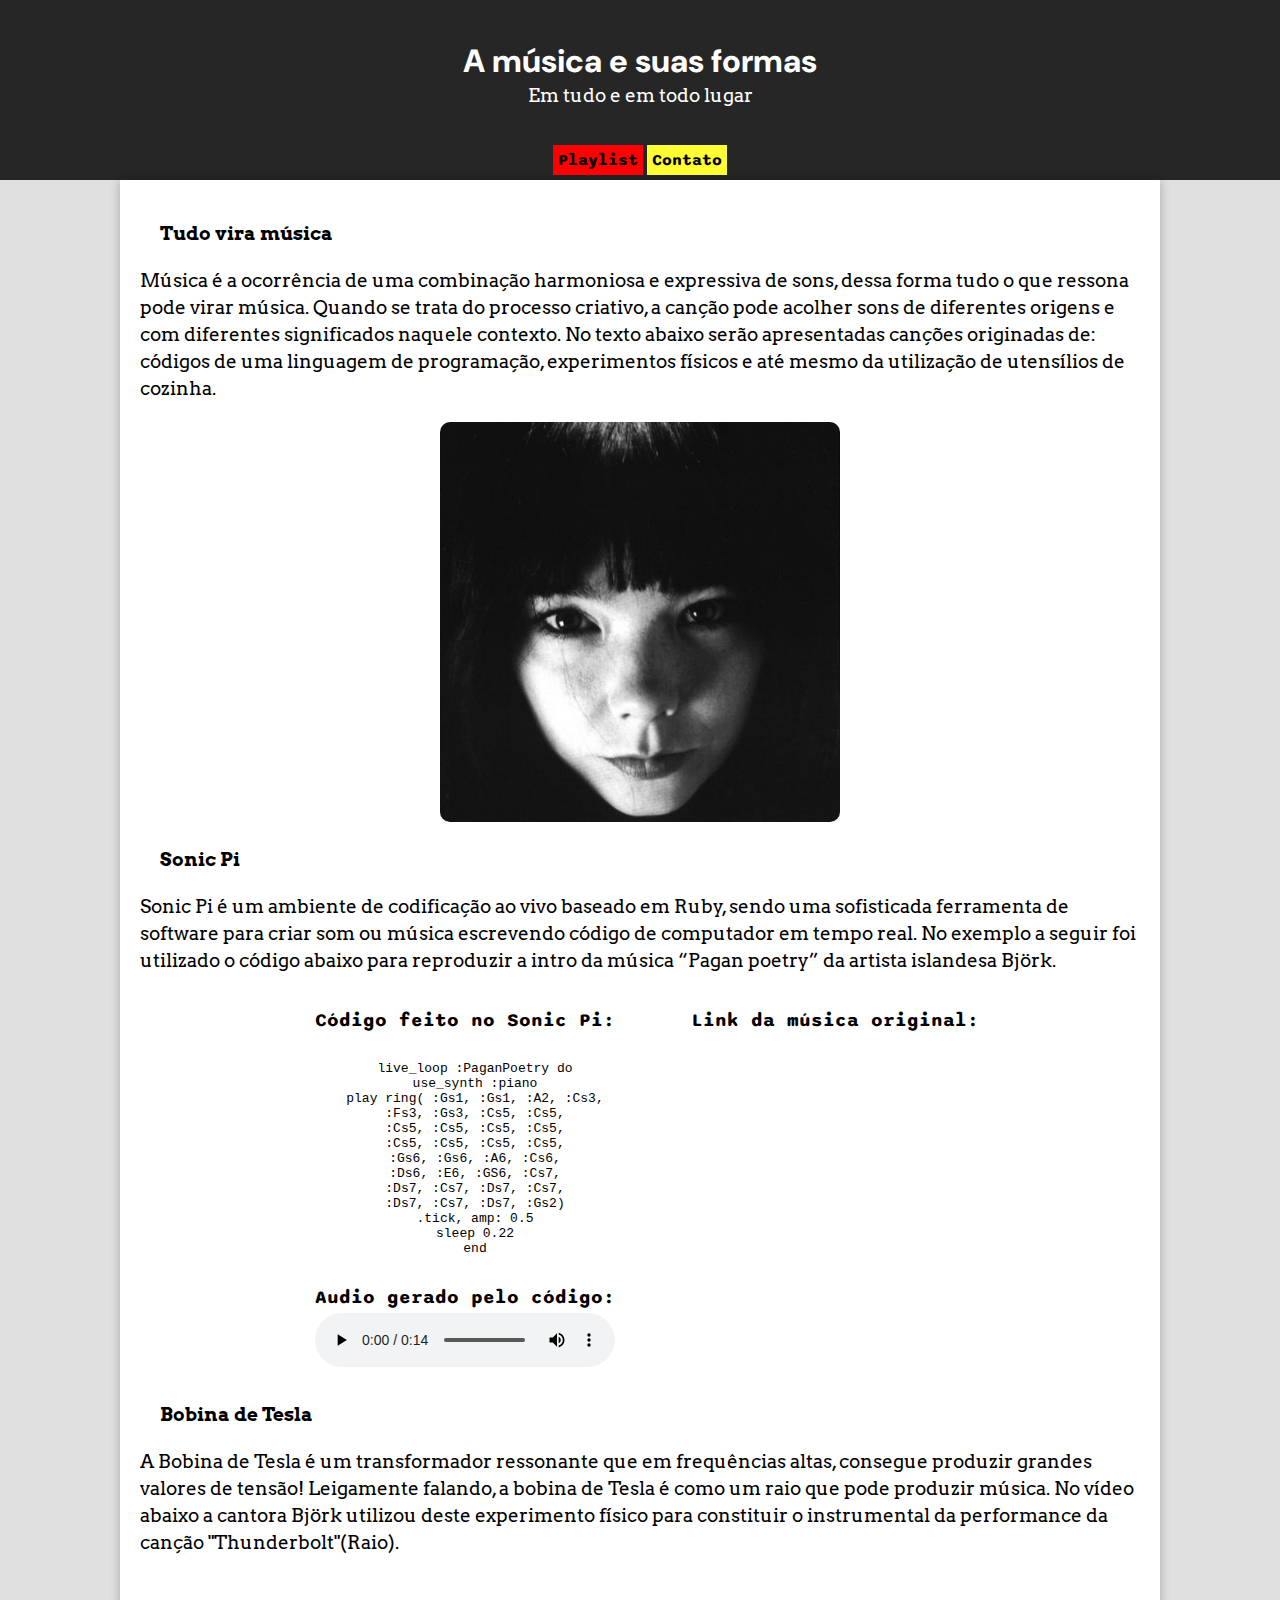
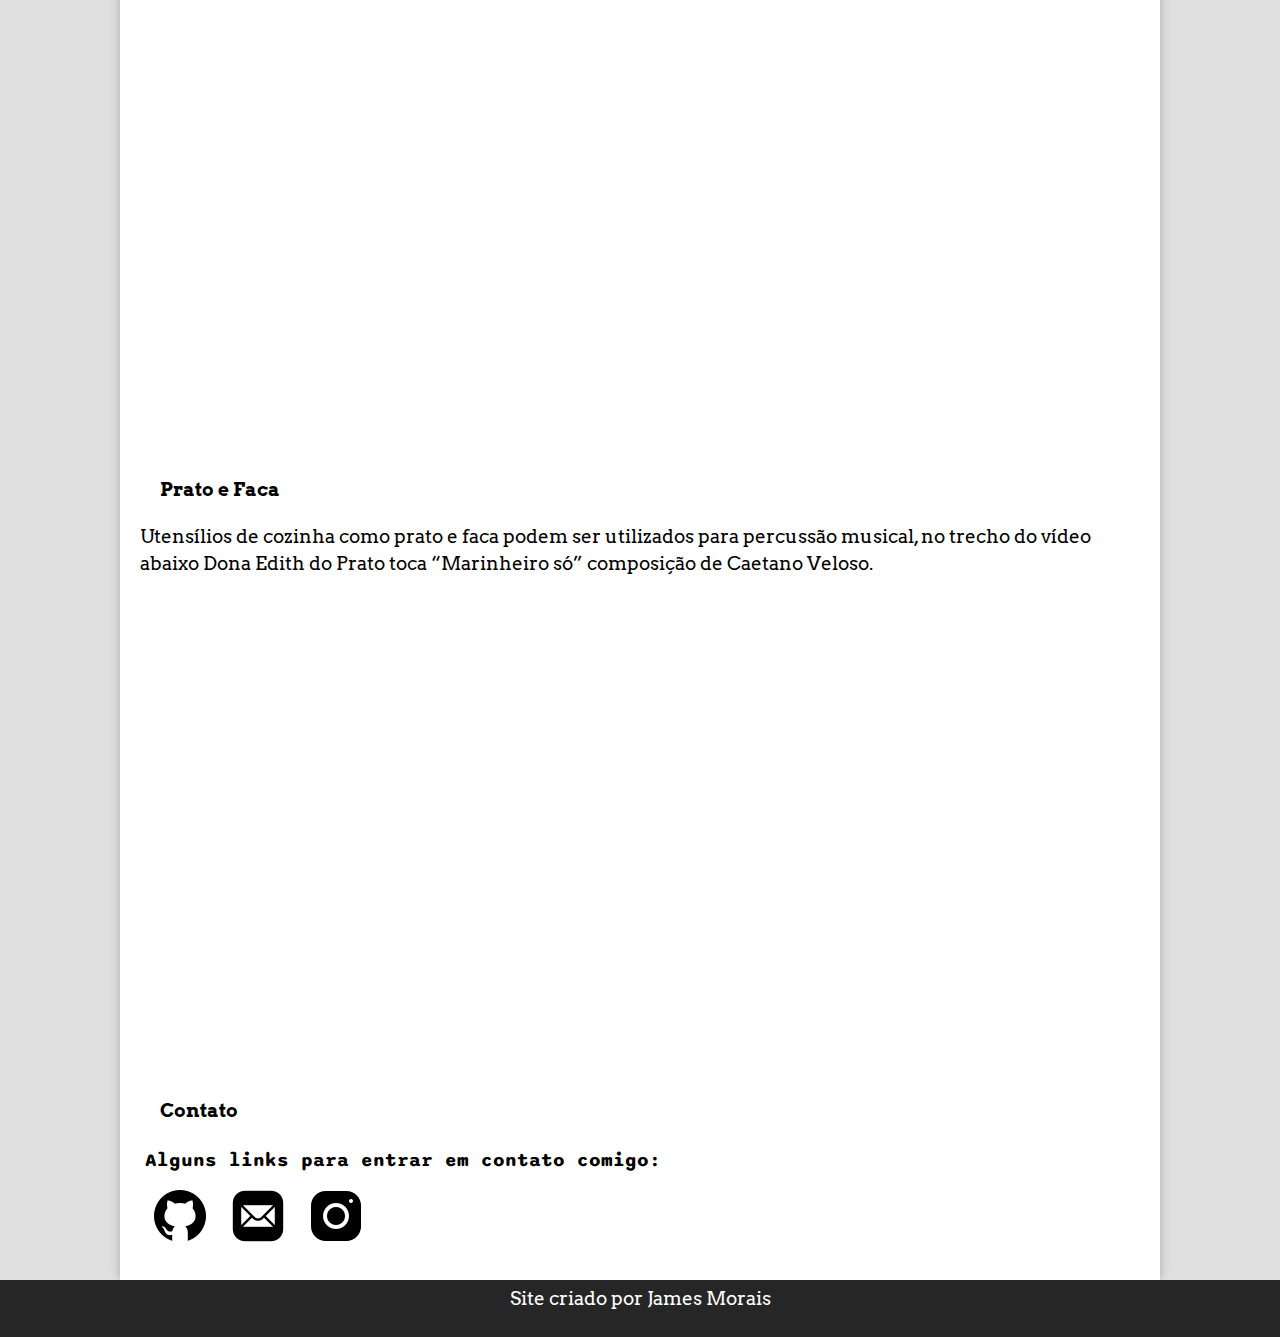
<file: index.html>
<!DOCTYPE html>
<html lang="pt-br">
<head>
    <meta charset="UTF-8">
    <meta name="description" content="About music creation ">
    <meta name="keywords" content="HTML, CSS">
    <meta name="author" content="James Morais">
    <meta http-equiv="X-UA-Compatible" content="IE=edge">
    <meta name="viewport" content="width=device-width, initial-scale=1.0">
    <title>A música e suas formas</title>
    <link rel="stylesheet" href="estilo/style.css">
    <link rel="shortcut icon" href="fotos/apheLogo.ico" type="image/x-icon">
</head>
<body>
    <header>
        <h1> A música e suas formas</h1>
        <p>Em tudo e em todo lugar</p>
    </header>
    <nav>
        <a href="pag002.html" target="_self" rel="next">Playlist</a>
        <a href="#contato">Contato</a>
    </nav>
    <main>
        <article>
            <h1>
                Tudo vira música
            </h1>
            <p>
                Música é a ocorrência de uma combinação harmoniosa e expressiva de
                sons, dessa forma tudo o que ressona pode virar música. Quando se
                trata do processo criativo, a canção pode acolher sons de diferentes
                origens e com diferentes significados naquele contexto. No texto
                abaixo serão apresentadas canções originadas de: códigos de
                uma linguagem de programação, experimentos
                físicos e até mesmo da utilização de utensílios de cozinha.
            </p>
            <div class="CaixaImagem">
                <picture>
                 <source media="(max-width: 799px)" srcset="fotos/bjorkMenorP&B.jpg">
                 <source media="(min-width : 800px)" srcset="fotos/bjorkMaiorP&B.jpg">
                 <img src="fotos/bjorkMaiorP&B.jpg" alt="Foto em preto e branco do rosto da artista Björk">
                </picture>
            </div>
            <h2>Sonic Pi</h2>
            <p>
                Sonic Pi é um ambiente de codificação ao vivo baseado em Ruby,
                sendo uma sofisticada ferramenta de software para criar som ou
                música escrevendo código de computador em tempo real. No exemplo
                a seguir foi utilizado o código abaixo para reproduzir a intro
                da música “Pagan poetry” da artista islandesa Björk.
            </p>
            <div class="SonicPi">
                <div id="AudioCode">
                    <h3>Código feito no Sonic Pi:</h3>
                    <pre class="codigo">
                        <code>
live_loop :PaganPoetry do
    use_synth :piano
    play ring(  :Gs1, :Gs1, :A2,  :Cs3,
                :Fs3, :Gs3, :Cs5, :Cs5,
                :Cs5, :Cs5, :Cs5, :Cs5,
                :Cs5, :Cs5, :Cs5, :Cs5,
                :Gs6, :Gs6, :A6,  :Cs6,
                :Ds6, :E6,  :GS6, :Cs7,
                :Ds7, :Cs7, :Ds7, :Cs7,
                :Ds7, :Cs7, :Ds7, :Gs2)
    .tick, amp: 0.5
    sleep 0.22
end
                                            </code>
                    </pre>
                    <h3>Audio gerado pelo código:</h3>
                    <audio src="audioMP3/PaganPoetryCodeMp3.mp3" controls ="controls" title="audio mp3 PaganPoetry">
                    </audio>
                </div>
                        <div id="Spotify">
                            <h3>Link da música original:</h3>
                            <iframe style="border-radius:12px" src="https://open.spotify.com/embed/track/3Te7GWFEecCGPpkWVTjJ1h?utm_source=generator" width="100%" height="152" frameBorder="0" allowfullscreen="" allow="autoplay; clipboard-write; encrypted-media; fullscreen; picture-in-picture" loading="lazy" title="PaganPoetry">
                            </iframe>
                        </div>
            </div>
            <h2>Bobina de Tesla</h2>
            <p>
                A Bobina de Tesla é um transformador ressonante que em
                frequências altas, consegue produzir grandes valores de
                tensão! Leigamente falando, a bobina de Tesla é como um raio
                que pode produzir música. No vídeo abaixo a cantora Björk
                utilizou deste experimento físico para constituir
                o instrumental da performance da canção "Thunderbolt"(Raio).
            </p>
            <div class="container">
                <div class="div-video">
                    <iframe width="560" height="315" src="https://www.youtube.com/embed/44doS-uMDvA?start=1" title="YouTube video player" frameborder="0" allow="accelerometer; autoplay; clipboard-write; encrypted-media; gyroscope; picture-in-picture; web-share" allowfullscreen></iframe>
                </div>
            </div>
            <h2>Prato e Faca</h2>
            <p>
                Utensílios de cozinha como prato e faca podem ser
                utilizados para percussão musical, no trecho do vídeo abaixo
                Dona Edith do Prato toca “Marinheiro só” composição de Caetano Veloso.
            </p>

            <div class="container">
                <div class="div-video">
                    <iframe width="560" height="315" src="https://www.youtube.com/embed/6NRyYnJI3Y0?start=42" title="YouTube video player" frameborder="0" allow="accelerometer; autoplay; clipboard-write; encrypted-media; gyroscope; picture-in-picture; web-share" allowfullscreen></iframe>
                </div>
            </div>
            <aside id="contato">
                <h2>Contato</h2>
                <h3>Alguns links para entrar em contato comigo:</h3>
                <div class="Caixalogos">
                    <ul class="logos">
                        <li>
                            <a href="https://github.com/JamesMorais" target="_blank" rel="external">
                                <img src="fotos/icons8-github.png" alt="Icon do gitHub" width="64px" height="64px">
                            </a>
                        </li>
                        <li>
                            <a href="mailto: capic.2022118tads0048@aluno.ifpi.edu.br">
                                <img src="fotos/icons8-mail.png" alt="Icon do email" width="60px" height="60px">
                            </a>
                        </li>
                        <li>
                            <a href="https://instagram.com/hurricane.s2?igshid=YmMyMTA2M2Y=" target="_blank" rel="external">
                                <img src="fotos/icons8-instagram.png" alt="Icon do instagram" width="64px" height="64px">
                            </a>
                        </li>
                    </ul>
                </div>
            </aside>
        </article>
    </main>
    <footer>
        <p>Site criado por James Morais</p>
    </footer>
</body>
</html>
</file>
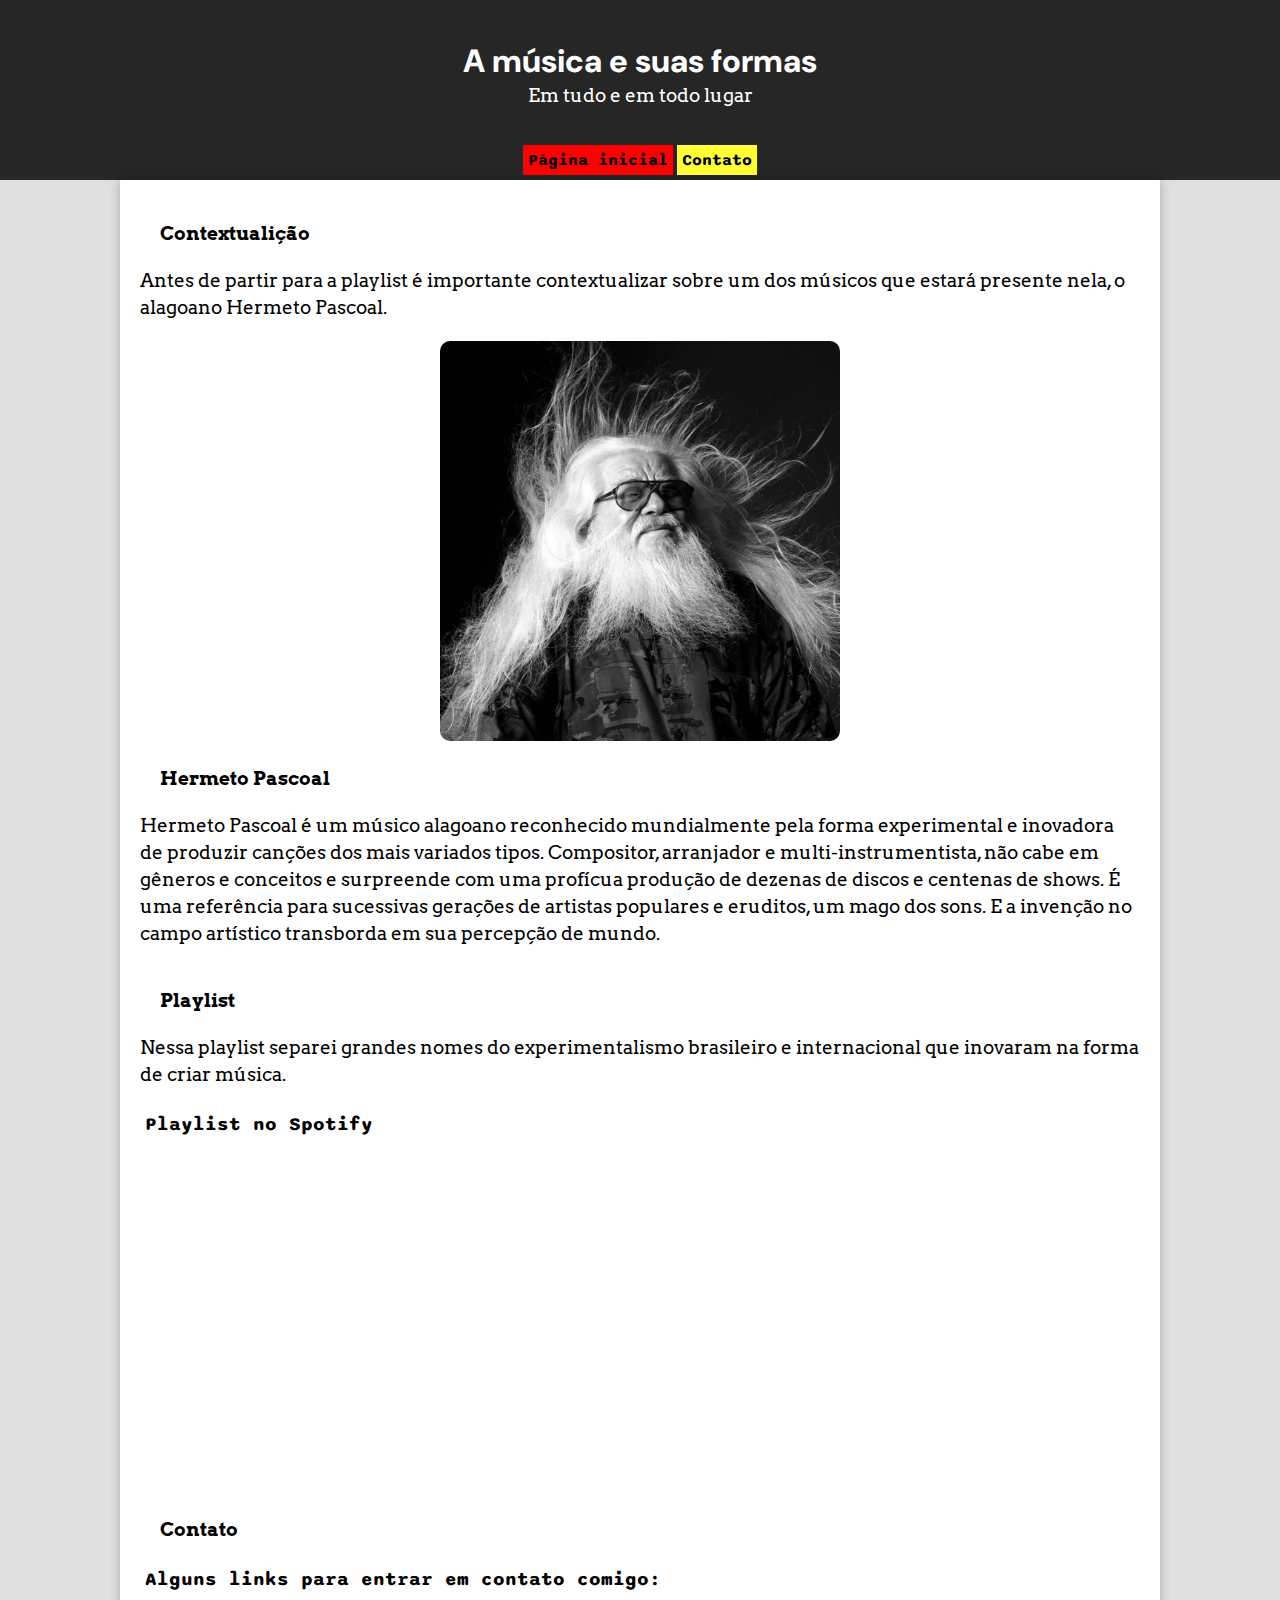
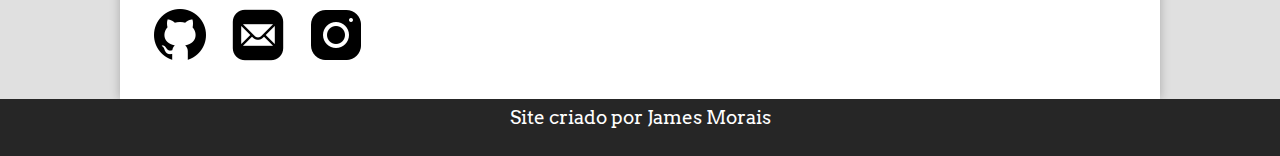
<file: pag002.html>
<!DOCTYPE html>
<html lang="pt-br">
<head>
    <meta charset="UTF-8">
    <meta name="description" content="Playlist of experimental musics">
    <meta name="keywords" content="HTML, CSS">
    <meta name="author" content="James Morais">
    <meta http-equiv="X-UA-Compatible" content="IE=edge">
    <meta name="viewport" content="width=device-width, initial-scale=1.0">
    <title>Playlist</title>
    <link rel="stylesheet" href="estilo/style.css"> 
    <link rel="shortcut icon" href="fotos/apheLogo.ico" type="image/x-icon">
</head>
<body>
    <header> <h1> A música e suas formas</h1>
        <p>Em tudo e em todo lugar</p>
    </header>
    <nav>
        <a href="index.html" target="_self" rel="prev">Página inicial</a>
        <a href="#contato">Contato</a>
    </nav>
    <main>
        <article>
            <h1>Contextualição</h1>
            <p>
                Antes de partir para a playlist é importante contextualizar 
                sobre um dos músicos que estará presente nela, o alagoano Hermeto Pascoal.
            </p>
            <div class="CaixaImagem">
                <picture>
                 <source media="(max-width: 799px)" srcset="fotos/HermPascoalMenorP&B.jpg">
                 <source media="(min-width: 800px)" srcset="fotos/HermPascoalP&B.jpg">
                 <img src="fotos/HermPascoalP&B.jpg" alt="Foto em preto e branco do artista Hermeto Pascoal">
                </picture>
            </div>
            <h2>Hermeto Pascoal</h2>
            <p>Hermeto Pascoal é um músico alagoano reconhecido mundialmente pela forma experimental e inovadora de produzir canções dos mais variados tipos. Compositor, arranjador e multi-instrumentista, não cabe em gêneros e conceitos e surpreende com uma profícua produção de dezenas de discos e centenas de shows. É uma referência para sucessivas gerações de artistas populares
                 e eruditos, um mago dos sons. E a invenção no campo artístico transborda em sua percepção de mundo.</p>
                <h2>Playlist</h2>
                <p>Nessa playlist separei grandes nomes do experimentalismo brasileiro e internacional
                    que inovaram na forma de criar música.
                    </p>
                    <h3>Playlist no Spotify</h3>
                    <iframe style="border-radius:12px" src="https://open.spotify.com/embed/playlist/4TNWRDrgZNivJn4BejSMim?utm_source=generator" width="100%" height="352" frameBorder="0" allowfullscreen="" allow="autoplay; clipboard-write; encrypted-media; fullscreen; picture-in-picture" loading="lazy" title="Playlist experimental"></iframe>
                    <aside id="contato">
                        <h2>Contato</h2>
                        <h3>Alguns links para entrar em contato comigo:</h3>
                        <div class="Caixalogos">
                            <ul class="logos">
                                <li>
                                    <a href="https://github.com/JamesMorais" target="_blank" rel="external">
                                        <img src="fotos/icons8-github.png" alt="Icon do gitHub" width="64px" height="64px">
                                    </a>
                                </li>
                                <li>
                                    <a href="mailto: capic.2022118tads0048@aluno.ifpi.edu.br">
                                        <img src="fotos/icons8-mail.png" alt="Icon do email" width="60px" height="60px">
                                    </a>
                                </li>
                                <li>
                                    <a href="https://instagram.com/hurricane.s2?igshid=YmMyMTA2M2Y=" target="_blank" rel="external">
                                        <img src="fotos/icons8-instagram.png" alt="Icon do instagram" width="64px" height="64px">
                                    </a>
                                </li>
                            </ul>
                        </div>
                    </aside>
        </article>        
    </main>
    <footer>
        <p>Site criado por James Morais</p>
    </footer>
</body>
</html>
</file>
<file: estilo/style.css>
@charset "UTF-8";

@import url('https://fonts.googleapis.com/css2?family=DM+Sans:wght@700&display=swap');

@import url('https://fonts.googleapis.com/css2?family=Arvo&display=swap');

@import url('https://fonts.googleapis.com/css2?family=Sono:wght@300&display=swap');

@import url('https://fonts.googleapis.com/css2?family=Arvo:wght@700&display=swap');

@import url('https://fonts.googleapis.com/css2?family=Sono&display=swap');
:root{
    --fonte1: Verdana, Geneva, Tahoma, sans-serif;
    --fonte2: 'DM Sans', sans-serif;
    --fonte3: 'Arvo', serif;
    --fonte4: 'Sono', sans-serif;
    --corHNF: #262626;
    --corBody: #E0E0E0;
    --coraNav1: #ff0000;
    --coraNav2: #FFFF33;
}
*{
    margin: 0px;
    padding: 0px;
}
body{
    background-color: #E0E0E0;
    font-family: var(--fonte1);
}
header{
    text-align: center;
    background-color: #262626;
    color: white;
    min-height: 100px;
    padding-top: 40px;
}
h1{
    font-family: var(--fonte2);
    font-weight: 800;
}
p{
    padding-bottom: 20px;
    font-size: 19px;
    line-height: 27px;
    font-weight: 400px;
    font-family: var(--fonte3);
}
h2{
    font-family: var(--fonte3);
    text-align: left;
    padding: 20px;
    font-size: 19px;
    font-weight: 700;
    line-height: 27px;
}
h3{
    padding: 5px;
    font-family: var(--fonte4);
    border-radius: 12px;
}
nav{
    text-align:center;
    padding: 10px;
    background-color: #262626;  
    align-content: center;
}
nav > a{
    background-color: #ff0000;
    color: black;
    font-family: var(--fonte4);
    font-weight: bold;
    padding: 5px;
    text-decoration: none;   
    transition-duration: .4s;
}
nav :last-child{
    background-color: #FFFF33;
}
nav :hover{
    background-color: white;
}
main{
    background-color: white;
    min-width: 300px;
    max-width: 1000px;
    padding: 20px;
    margin: auto;
    box-shadow: 0px 0px 10px rgba(0, 0, 0, 0.249);
}
main>p{
    text-align: justify;
}
article > h1{
    font-family: var(--fonte3);
    padding: 20px;
    font-weight: 700;
    line-height: 27px;
    font-size: 19px;
}
.CaixaImagem{
    max-width: 400px;
    margin: 0 auto;
}
img{
    width: 100%;
    border-radius: 10px;
}
.codigo{
    white-space:pre-line;
    border-radius: 12px;
    padding: 10px;
    display: inline-block;
    height: 152;
    width: 100%;
}
.SonicPi{
    max-width: 700px;
    padding: 10px;
    margin: 0 auto;
    display: flex;
    justify-content: space-between;
    align-items:initial;
    text-align: center;
    gap: 2em;
    border-radius: 10px;
}
#AudioCode{
    text-align: center;
    width: 50%;
}
#Spotify{
    text-align: center;
}
#Spotify iframe{
    padding: 5px;
}
.container{
      max-width: 800px;
      margin: 0 auto;
}
.div-video{
    width: 100%;
    padding-top: 60%;
    position: relative;
}
.div-video iframe{
    width: 100%;
    height: 100%;
    position: absolute;
    top: 0;
    left: 0;
    border-radius: 10px;
}

.Caixalogos{
    max-width: 800px;
}
.logos{
    display: flex ;
    align-items: center ;
}

.logos li{
    list-style-type: none ;
    margin: 8px;
}
footer{
    background-color: #262626;
    color: white;
    text-align: center;
    align-content: center;
    font-weight: 0.8em;
    padding: 5px;
}
</file>
